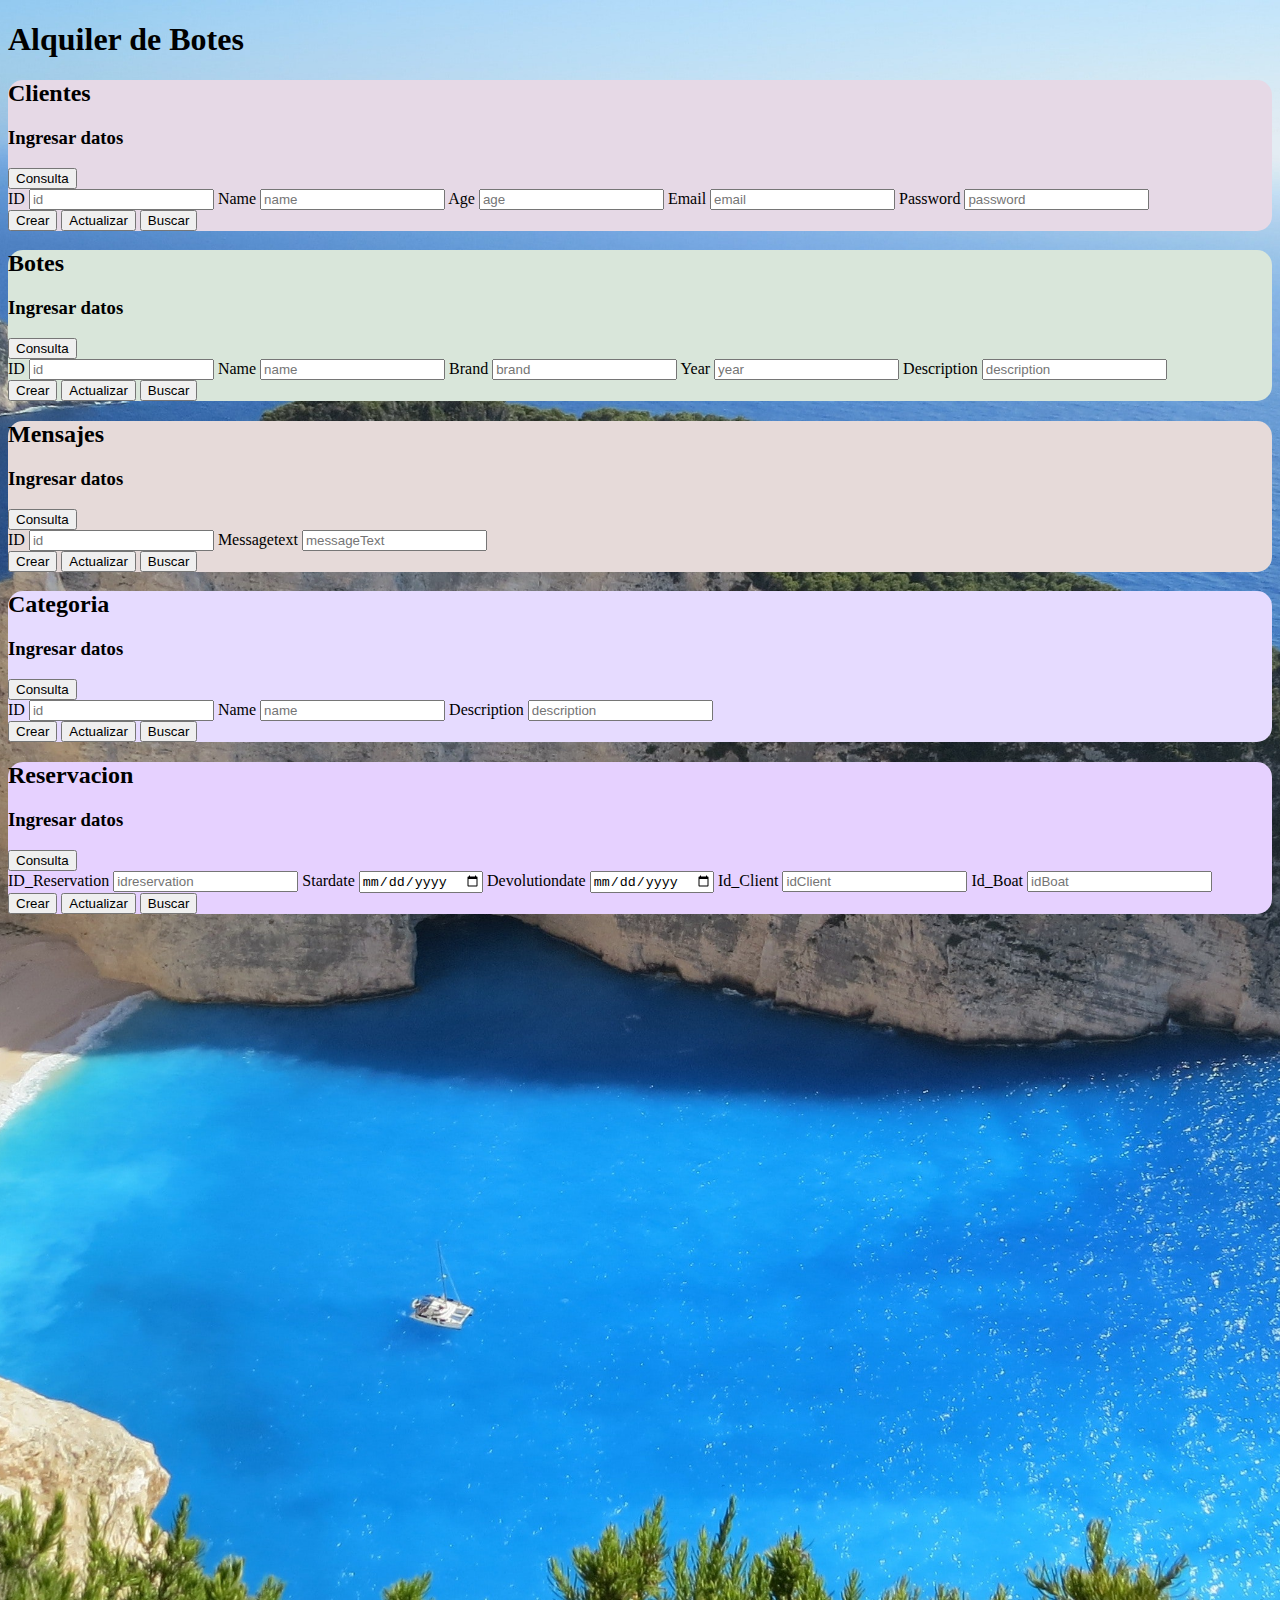
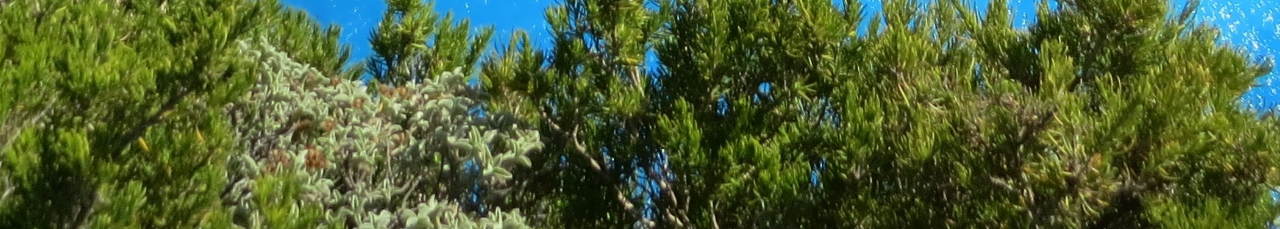
<file: src/main/resources/static/boats.html>
<!DOCTYPE html>
<html>
<head>
    <meta charset="UFT-8">
    <title>Alquiler de Botes</title>
    <script src="https://ajax.googleapis.com/ajax/libs/jquery/3.6.0/jquery.min.js"></script>
    <script type="text/javascript" src="funciones.js"></script>
    <link rel="stylesheet" href="style.css">
    <link href="https://cdn.jsdelivr.net/npm/bootstrap@5.2.1/dist/css/bootstrap.min.css" rel="stylesheet" integrity="sha384-iYQeCzEYFbKjA/T2uDLTpkwGzCiq6soy8tYaI1GyVh/UjpbCx/TYkiZhlZB6+fzT" crossorigin="anonymous">
</head>
<body >
<div class="container text-center">
    <div class="row">
        <h1>Alquiler de Botes</h1>
        <div class="mafe my-3 col mx-1">
            <h2>Clientes</h2>
            <div id="get_resultados">
                <h3>Ingresar datos</h3>
            </div>
            <button onclick="get_data()" class="btn btn-outline-danger">Consulta</button>
            <div>
                <label for="id" class="visually-hidden">ID</label>
                <input type="number" id="id" placeholder="id" class="my-1 form-control">

                <label for="name" class="visually-hidden" >Name</label>
                <input type="text" id="name" placeholder="name" class="my-1 form-control">

                <label for="age" class="visually-hidden">Age</label>
                <input type="number" id="age" placeholder="age" class="my-1 form-control">

                <label for="email" class="visually-hidden">Email</label>
                <input type="text" id="email" placeholder="email" class="my-1 form-control">

                <label for="password" class="visually-hidden">Password</label>
                <input type="text" id="password" placeholder="password" class="my-1 form-control">

            </div>
            <div class="my-3">
                <button onclick="post_data()" class="btn btn-outline-primary">Crear</button>
                <button onclick="put_data()" class="btn btn-outline-secondary">Actualizar</button>
                <button onclick="get_id_data()" class="btn btn-outline-secondary">Buscar</button>
            </div>

        </div>

        <div class="fer my-3 col mx-1">
            <h2>Botes</h2>
            <div id="get_resultado">
                <h3>Ingresar datos</h3>
            </div>
            <button onclick="get_dato_bote()" class="btn btn-outline-danger">Consulta</button>
            <div>
                <label for="idbarcos" class="visually-hidden">ID</label>
                <input type="number" id="idbarcos" placeholder="id" class="my-1 form-control">

                <label for="namebarcos" class="visually-hidden">Name</label>
                <input type="text" id="namebarcos" placeholder="name" class="my-1 form-control">

                <label for="brand" class="visually-hidden" >Brand</label>
                <input type="text" id="brand" placeholder="brand" class="my-1 form-control">

                <label for="year" class="visually-hidden">Year</label>
                <input type="number" id="year" placeholder="year" class="my-1 form-control">

                <label for="description" class="visually-hidden">Description</label>
                <input type="text" id="description" placeholder="description" class="my-1 form-control">


            </div>
            <div class="my-3">
                <button onclick="post_dato_bote()" class="btn btn-outline-primary">Crear</button>
                <button onclick="put_dato_bote()" class="btn btn-outline-secondary">Actualizar</button>
                <button onclick="get_id_dato_bote()" class="btn btn-outline-secondary">Buscar</button>
            </div>
        </div>

        <div class="Roj my-3 col mx-1">
            <h2>Mensajes</h2>
            <div id="get_results">
                <h3>Ingresar datos</h3>
            </div>
            <button onclick="get_data_mens()" class="btn btn-outline-danger">Consulta</button>
            <div>
                <label for="idMessage" class="visually-hidden">ID</label>
                <input type="number" id="idMessage" placeholder="id" class="my-1 form-control">

                <label for="messageText" class="visually-hidden" >Messagetext</label>
                <input type="text" id="messageText" placeholder="messageText" class="my-1 form-control">
            </div>
            <div class="my-3">
                <button onclick="post_data_men()" class="btn btn-outline-primary">Crear</button>
                <button onclick="put_data_men()" class="btn btn-outline-secondary">Actualizar</button>
                <button onclick="get_id_data_men()" class="btn btn-outline-secondary">Buscar</button>
            </div>
        </div>

        <div class="ca my-3 col mx-1">
            <h2>Categoria</h2>
            <div id="get_resul">
                <h3>Ingresar datos</h3>
            </div>
            <button onclick="get_data_ca()" class="btn btn-outline-danger">Consulta</button>
            <div>
                <label for="idcategory" class="visually-hidden">ID</label>
                <input type="number" id="idcategory" placeholder="id" class="my-1 form-control">

                <label for="namecategory" class="visually-hidden" >Name</label>
                <input type="text" id="namecategory" placeholder="name" class="my-1 form-control">

                <label for="descriptioncategory" class="visually-hidden">Description</label>
                <input type="text" id="descriptioncategory" placeholder="description" class="my-1 form-control">
            </div>
            <div class="my-3">
                <button onclick="post_data_ca()" class="btn btn-outline-primary">Crear</button>
                <button onclick="put_data_ca()" class="btn btn-outline-secondary">Actualizar</button>
                <button onclick="get_id_data_ca()" class="btn btn-outline-secondary">Buscar</button>
            </div>
        </div>

        <div class="ma my-3 col mx-1">
            <h2>Reservacion</h2>
            <div id="get_res">
                <h3>Ingresar datos</h3>
            </div>
            <button onclick="get_data_reser()" class="btn btn-outline-danger">Consulta</button>
            <div>
                <label for="idreservation" class="visually-hidden">ID_Reservation</label>
                <input type="number" id="idreservation" placeholder="idreservation" class="my-1 form-control">

                <label for="startDate" class="visually-hidden" >Stardate</label>
                <input type="date" id="startDate" placeholder="startDate" class="my-1 form-control">

                <label for="devolutionDate" class="visually-hidden">Devolutiondate</label>
                <input type="date" id="devolutionDate" placeholder="devolutionDate" class="my-1 form-control">

                <label for="idClient" class="visually-hidden">Id_Client</label>
                <input type="number" id="idClient" placeholder="idClient" class="my-1 form-control">

                <label for="idBoat" class="visually-hidden">Id_Boat</label>
                <input type="number" id="idBoat" placeholder="idBoat" class="my-1 form-control">
            </div>
            <div class="my-3">
                <button onclick="post_data_re()" class="btn btn-outline-primary">Crear</button>
                <button onclick="put_data_re()" class="btn btn-outline-secondary">Actualizar</button>
                <button onclick="get_id_data_re()" class="btn btn-outline-secondary">Buscar</button>
            </div>
        </div>

    </div>
</div>
</body>
</html>
</file>
<file: src/main/resources/static/style.css>
body {
    height: 1800px;
    background-image: url("pexels-pixabay-50594.jpg");
    background-size: cover;
    background-repeat:no-repeat;
    background-position: center center;
}

table, th, td{
    border: 1px solid black;
    border-collapse:collapse;
    padding: 5px;
    margin: 5px 0 10px 0;
    font-size: 1.2rem;
    text-align: center;
}
thead{
    font-weight: bold;
}
.mafe{
    background-color:rgb(230, 217, 230);
    border-radius: 15px;

}

.fer{
    background-color:rgb(217, 230, 218);
    border-radius: 15px;

}

.Roj{
    background-color:rgb(230, 218, 217);
    border-radius: 15px;

}

.ca {
    background-color: rgb(230, 219, 258);
    border-radius: 15px;
}

.ma{
    background-color:rgb(230, 209, 268);
    border-radius: 15px;

}
</file>
